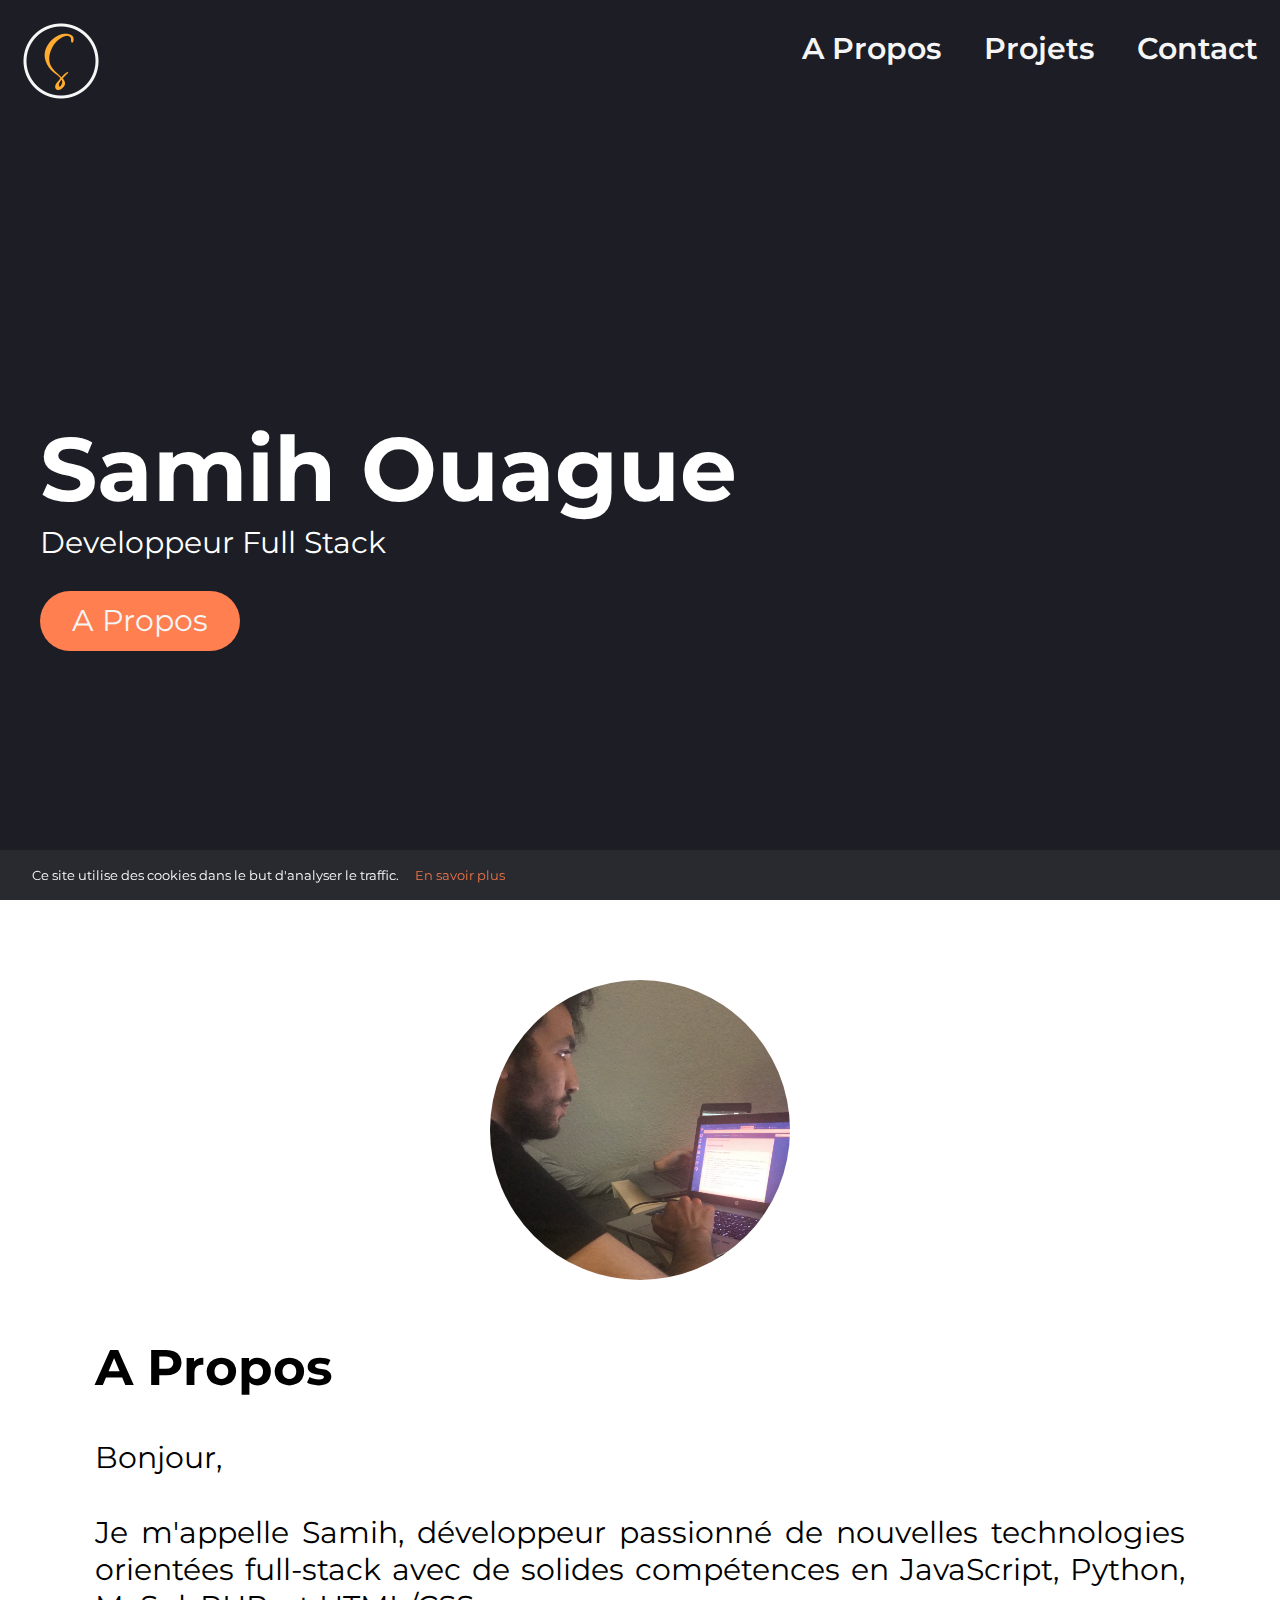
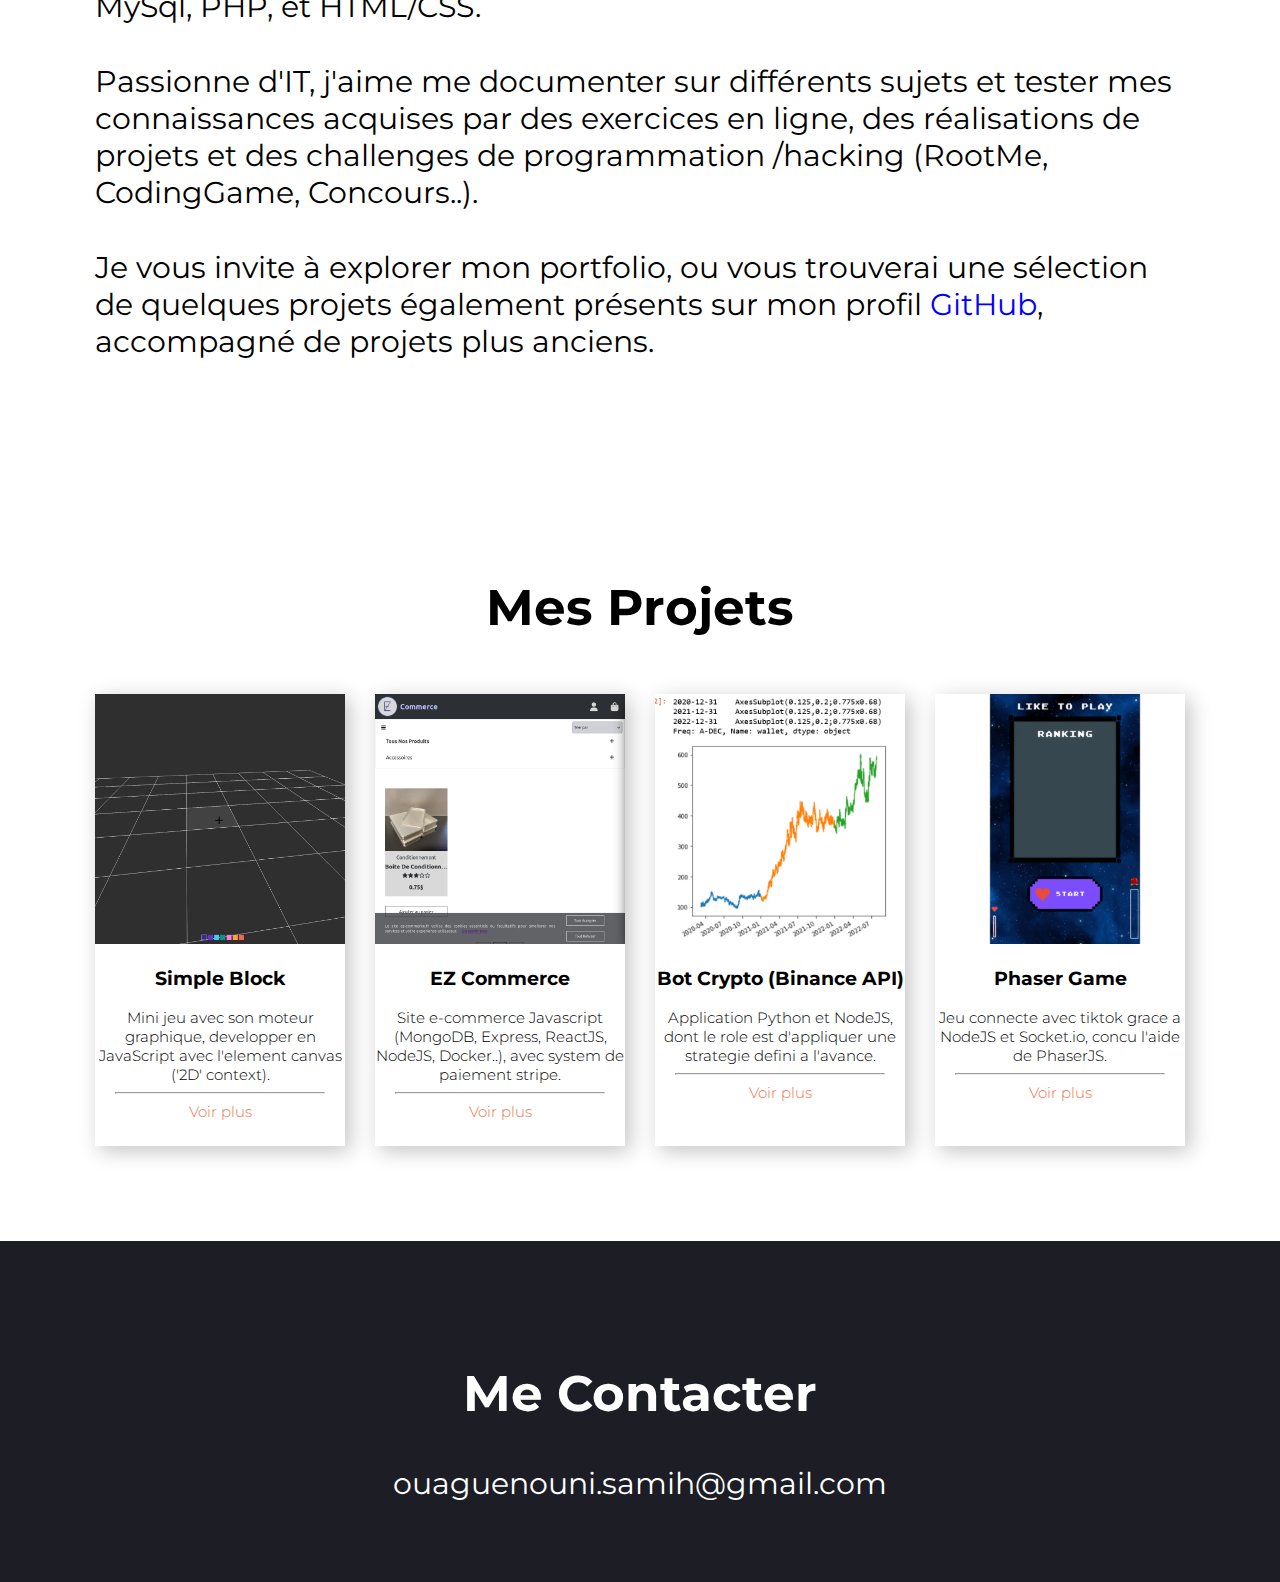
<file: index.html>
<!DOCTYPE html>
<html>
    <head>
        <!-- Google tag (gtag.js) -->
        <script async src="https://www.googletagmanager.com/gtag/js?id=G-EPYZCTW3RJ"></script>
        <script>
          window.dataLayer = window.dataLayer || [];
          function gtag(){window.dataLayer.pushgi(arguments);}
          gtag('js', new Date());
        
          gtag('config', 'G-EPYZCTW3RJ');
        </script>
        <link rel="stylesheet" href="src/styles.css"/>
        <link rel="preconnect" href="https://fonts.googleapis.com">
        <link rel="preconnect" href="https://fonts.gstatic.com" crossorigin>
        <link href="https://fonts.googleapis.com/css2?family=Montserrat:wght@300;600&display=swap" rel="stylesheet">
        <link rel="stylesheet" href="https://cdnjs.cloudflare.com/ajax/libs/font-awesome/6.1.2/css/all.min.css" integrity="sha512-1sCRPdkRXhBV2PBLUdRb4tMg1w2YPf37qatUFeS7zlBy7jJI8Lf4VHwWfZZfpXtYSLy85pkm9GaYVYMfw5BC1A==" crossorigin="anonymous" referrerpolicy="no-referrer" />
        <title>Samih Ouague</title>
        <meta charset="utf-8"/>
    </head>
    <body>
        <section class="primary">
            <nav>
                <img class="logo" src="src/images/logo.png" alt="Samih Ouague logo's">
                <ul id="nav-list">
                    <li><a href="#about-me">A Propos</a></li>
                    <li><a href="#projects">Projets</a></li>
                    <li><a href="#contact">Contact</a></li>
                </ul>
                <button class="hamburger" id="hamburger">
                    <i class="fas fa-bars"></i>
                </button>
            </nav>
            <div class="primary-area">
                <div class="primary-text">
                    <h1>Samih Ouague</h1>
                    <p>Developpeur Full Stack</p>
                    <a href="#about-me" class="button">A Propos</a>
                </div>
                <div class="socials">
                    <div class="social">
                        <a href="https://www.linkedin.com/in/samih-ouague-2b289a18b/">
                            <i class="fa-brands fa-linkedin"></i>
                        </a>
                    </div>
                    <div class="social">
                        <a href="https://github.com/SamihOuague">
                            <i class="fa-brands fa-square-github"></i>
                        </a>
                    </div>
                    <div class="social">
                        <a href="https://stackoverflow.com/users/14561196/souaguen">
                            <i class="fa-brands fa-stack-overflow"></i>
                        </a>
                    </div>
                    <div class="social">
                        <a href="https://www.root-me.org/souaguen">
                            <i class="fa-solid fa-skull-crossbones"></i>
                        </a>
                    </div>
                </div>
            </div>
        </section>
        <section class="sub-section" id="about-me">
            <div class="informations">
                <h2>A Propos</h2>
                <p>
                    Bonjour,
                </p>
                <br/><br/>
                <p style="text-align: justify;">
                    Je m'appelle Samih, développeur passionné de nouvelles technologies orientées full-stack avec de solides compétences en 
                    JavaScript, Python, MySql, PHP, et HTML/CSS.<br/>
                </p>
                <br/><br/>
                <p>
                    Passionne d'IT, j'aime me documenter sur différents sujets et tester mes connaissances acquises par des exercices en ligne, 
                    des réalisations de projets et des challenges de programmation /hacking (RootMe, CodingGame, Concours..).
                </p>
                <br/><br/>
                <p>
                    Je vous invite à explorer mon portfolio, ou vous trouverai une sélection de quelques projets également présents 
                    sur mon profil <a href="https://github.com/SamihOuague" style="color: blue">GitHub</a>, accompagné de projets plus anciens.
                </p>
            </div>
            <div class="headshot-container">
                <img class="headshot" src="src/images/headshot.jpg" alt="Samih Ouague headshot"/>
            </div>
        </section>
        <section class="sub-section-alt" id="projects">
            <h2>Mes Projets</h2>
            <div class="project-container">
                <div class="project-card">
                    <img src="src/images/project4.gif" alt="Project two image" class="project-image"/>
                    <h3>Simple Block</h3>
                    <p class="sub-text">Mini jeu avec son moteur graphique, developper en JavaScript avec l'element canvas ('2D' context).</p>
                    <hr/>
                    <p class="sub-text"><a class="project-link" href="https://github.com/SamihOuague/simple_blocks">Voir plus</a></p>
                </div>
                <div class="project-card">
                    <img src="src/images/project3.png" alt="Project two image" class="project-image"/>
                    <h3>EZ Commerce</h3>
                    <p class="sub-text">Site e-commerce Javascript (MongoDB, Express, ReactJS, NodeJS, Docker..), avec system de paiement stripe.</p>
                    <hr/>
                    <p class="sub-text"><a class="project-link" href="http://ec2-15-188-136-188.eu-west-3.compute.amazonaws.com/">Voir plus</a></p>
                </div>
                <div class="project-card">
                    <img src="src/images/project1.png" alt="Project one image" class="project-image"/>
                    <h3>Bot Crypto (Binance API)</h3>
                    <p class="sub-text">Application Python et NodeJS, dont le role est d'appliquer une strategie defini a l'avance.</p>
                    <hr/>
                    <p class="sub-text"><a class="project-link" href="https://github.com/SamihOuague/CryptoBot_MicroServices">Voir plus</a></p>
                </div>
                <div class="project-card">
                    <img src="src/images/project2.png" alt="Project two image" class="project-image"/>
                    <h3>Phaser Game</h3>
                    <p class="sub-text">Jeu connecte avec tiktok grace a NodeJS et Socket.io, concu l'aide de PhaserJS.</p>
                    <hr/>
                    <p class="sub-text"><a class="project-link" href="https://github.com/SamihOuague/livestream_game">Voir plus</a></p>
                </div>
            </div>
        </section>
        <footer id="contact">
            <h2>Me Contacter</h2>
            <p>ouaguenouni.samih@gmail.com</p>
        </footer>
        <div class="cookie">
            <p class="cookie--text">Ce site utilise des cookies dans le but d'analyser le traffic.<a href="#">En savoir plus</a></p>
            <div class="cookie__btngroup" id="close--btn"><i class="fa-sharp fa-solid fa-xmark"></i></div>
        </div>
        <script src="src/app.js"></script>
    </body>
</html>
</file>
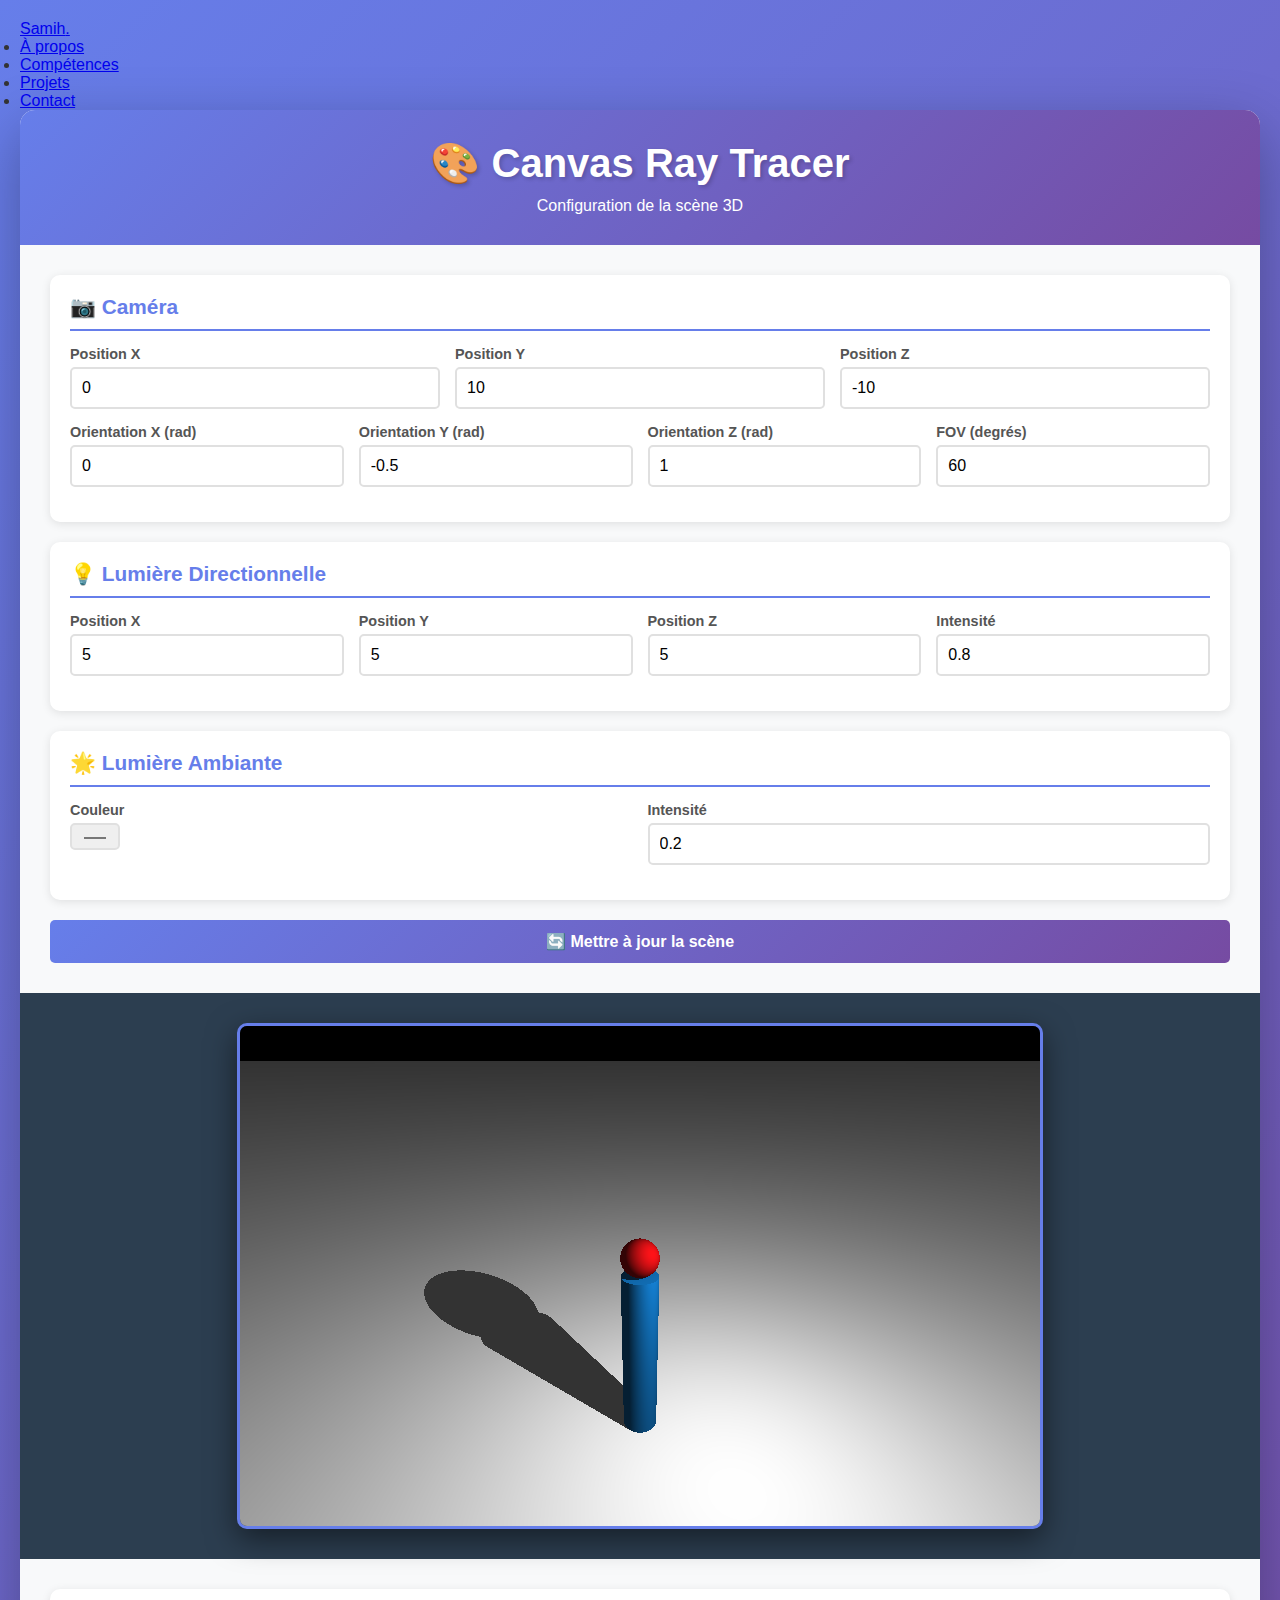
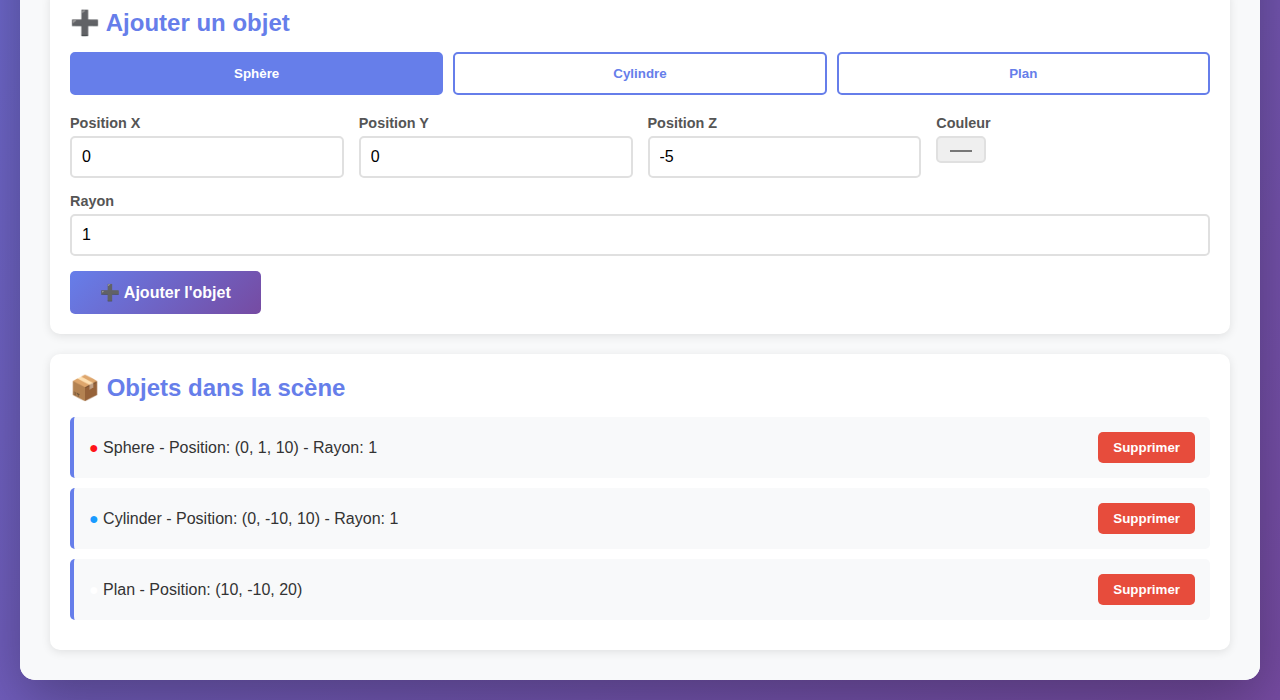
<file: canvasrt.html>
<!DOCTYPE html>
<html lang="fr">

<head>
    <meta charset="UTF-8">
    <meta name="viewport" content="width=device-width, initial-scale=1.0">
    <title>Canvas RT</title>
    <link rel="stylesheet" href="./src/style.css">
</head>

<body>
    <header>
        <nav class="navbar">
            <a href="/" class="logo">Samih<span>.</span></a>
            <ul class="nav-links">
                <li><a href="/#about">À propos</a></li>
                <li><a href="/#skills">Compétences</a></li>
                <li><a href="/#projects">Projets</a></li>
                <li><a href="/#contact">Contact</a></li>
            </ul>
            <div class="burger"><i class="fa-solid fa-bars"></i></div>
        </nav>
    </header>
    <div class="container">
        <div class="header">
            <h1>🎨 Canvas Ray Tracer</h1>
            <p>Configuration de la scène 3D</p>
        </div>

        <!-- Configuration Caméra et Lumières -->
        <form class="controls-section" id="init">
            <div class="control-group">
                <h2>📷 Caméra</h2>
                <div class="form-row">
                    <div class="form-field">
                        <label>Position X</label>
                        <input type="number" id="camPosX" value="0" step="0.1">
                    </div>
                    <div class="form-field">
                        <label>Position Y</label>
                        <input type="number" id="camPosY" value="10" step="0.1">
                    </div>
                    <div class="form-field">
                        <label>Position Z</label>
                        <input type="number" id="camPosZ" value="-10" step="0.1">
                    </div>
                </div>
                <div class="form-row">
                    <div class="form-field">
                        <label>Orientation X (rad)</label>
                        <input type="number" id="camRotX" value="0" step="0.01">
                    </div>
                    <div class="form-field">
                        <label>Orientation Y (rad)</label>
                        <input type="number" id="camRotY" value="-0.5" step="0.01">
                    </div>
                    <div class="form-field">
                        <label>Orientation Z (rad)</label>
                        <input type="number" id="camRotZ" value="1" step="0.01">
                    </div>
                    <div class="form-field">
                        <label>FOV (degrés)</label>
                        <input type="number" id="camFov" value="60" min="10" max="120">
                    </div>
                </div>
            </div>

            <div class="control-group">
                <h2>💡 Lumière Directionnelle</h2>
                <div class="form-row">
                    <div class="form-field">
                        <label>Position X</label>
                        <input type="number" id="lightPosX" value="5" step="0.1">
                    </div>
                    <div class="form-field">
                        <label>Position Y</label>
                        <input type="number" id="lightPosY" value="5" step="0.1">
                    </div>
                    <div class="form-field">
                        <label>Position Z</label>
                        <input type="number" id="lightPosZ" value="5" step="0.1">
                    </div>
                    <div class="form-field">
                        <label>Intensité</label>
                        <input type="number" id="lightIntensity" value="0.8" min="0" max="2" step="0.1">
                    </div>
                </div>
            </div>

            <div class="control-group">
                <h2>🌟 Lumière Ambiante</h2>
                <div class="form-row">
                    <div class="form-field">
                        <label>Couleur</label>
                        <input type="color" id="ambientColor" value="#ffffff">
                    </div>
                    <div class="form-field">
                        <label>Intensité</label>
                        <input type="number" id="ambientIntensity" value="0.2" min="0" max="1" step="0.05">
                    </div>
                </div>
            </div>

            <button class="btn-primary" style="width: 100%;">🔄 Mettre à jour la scène</button>
        </form>

        <!-- Canvas -->
        <div class="canvas-wrapper">
            <canvas id="myCanvas" width="800" height="500"></canvas>
        </div>

        <!-- Gestion des objets -->
        <form id="object" class="objects-section">
            <div class="add-object-form">
                <h2 style="color: #667eea; margin-bottom: 15px;">➕ Ajouter un objet</h2>

                <div class="object-type-selector">
                    <button class="type-btn active" id="sp">Sphère</button>
                    <button class="type-btn" id="cy">Cylindre</button>
                    <button class="type-btn" id="pl">Plan</button>
                </div>

                <div class="form-row">
                    <div class="form-field">
                        <label>Position X</label>
                        <input type="number" id="objPosX" value="0" step="0.1">
                    </div>
                    <div class="form-field">
                        <label>Position Y</label>
                        <input type="number" id="objPosY" value="0" step="0.1">
                    </div>
                    <div class="form-field">
                        <label>Position Z</label>
                        <input type="number" id="objPosZ" value="-5" step="0.1">
                    </div>
                    <div class="form-field">
                        <label>Couleur</label>
                        <input type="color" id="objColor" value="#ff5733">
                    </div>
                </div>

                <!-- Champs spécifiques Sphère -->
                <div id="spFields" class="dynamic-fields active">
                    <div class="form-row">
                        <div class="form-field">
                            <label>Rayon</label>
                            <input type="number" name="sphereRadius" value="1" min="0.1" step="0.1">
                        </div>
                    </div>
                </div>

                <!-- Champs spécifiques Cylindre -->
                <div id="cyFields" class="dynamic-fields">
                    <div class="form-row">
                        <div class="form-field">
                            <label>Rayon</label>
                            <input type="number" name="cylinderRadius" value="1" min="0.1" step="0.1">
                        </div>
                        <div class="form-field">
                            <label>Hauteur</label>
                            <input type="number" name="cylinderSize" value="5" min="0.1" step="0.1">
                        </div>
                        <div class="form-field">
                            <label>Orientation X</label>
                            <input type="number" name="cylinderOrientX" value="0" step="0.1">
                        </div>
                        <div class="form-field">
                            <label>Orientation Y</label>
                            <input type="number" name="cylinderOrientY" value="1" step="0.1">
                        </div>
                        <div class="form-field">
                            <label>Orientation Z</label>
                            <input type="number" name="cylinderOrientZ" value="0" step="0.1">
                        </div>
                    </div>
                </div>

                <!-- Champs spécifiques Plan -->
                <div id="plFields" class="dynamic-fields">
                    <div class="form-row">
                        <div class="form-field">
                            <label>Normale X</label>
                            <input type="number" id="planeNormalX" value="0" step="0.1">
                        </div>
                        <div class="form-field">
                            <label>Normale Y</label>
                            <input type="number" id="planeNormalY" value="1" step="0.1">
                        </div>
                        <div class="form-field">
                            <label>Normale Z</label>
                            <input type="number" id="planeNormalZ" value="0" step="0.1">
                        </div>
                    </div>
                </div>

                <button class="btn-primary">➕ Ajouter l'objet</button>
            </div>

            <div class="objects-list">
                <h2 style="color: #667eea; margin-bottom: 15px;">📦 Objets dans la scène</h2>
                <div id="objectsList"></div>
            </div>
        </form>
    </div>

    <script src="./src/bundle.js"></script>
</body>

</html>
</file>
<file: src/styles.css>
body {
    margin: 0;
    padding: 0;
    font-family: 'Montserrat', sans-serif;
}

section {
    background-color: white;
}

.primary {
    height: 100vh;
    background-color: #1c1d25;
    color: white;
    font-size: 30px;
}

nav {
    display: flex;
    justify-content: space-between;
}

ul {
    display: flex;
    list-style-type: none;
    width: 500px;
    justify-content: space-around;
}


li {
    text-decoration: none;
    cursor: pointer;
    font-weight: 600;
}

h1 {
    font-size: 90px;
    margin: 0;
}

p {
    margin: 0;
    font-size: 30px;
}

.primary-text {
    margin-left: 40px;
    margin-bottom: 80px;
}

.primary-area {
    display: flex;
    height: 100%;
    align-items: center;
    justify-content: space-between;
}

.button {
    width: 200px;
    height: 60px;
    border-radius: 30px;
    background-color: coral;
    display: flex;
    justify-content: center;
    align-items: center;
    font-size: 30px;
    margin-top: 30px;
}

.button:hover {
    background-color: #ef744b;
    cursor: pointer;
}

.button:active {
    background-color: #A9A9A9;
    color: #808080;
}

.socials {
    padding-bottom: 100px;
}

.logo {
    width: 90px;
    height: 90px;
    margin: 16px;
}

.social {
    margin: 20px;
}

a {
    text-decoration: none;
    color: whitesmoke;
}

.project-link {
    color: #ef744b;
}

.sub-section {
    display: flex;
    justify-content: space-around;
    padding: 80px;
    flex-wrap: wrap-reverse;
}


h2 {
    font-size: 50px;
}

.informations {
    margin: 15px;
}

.headshot {
    width: 300px;
    height: 300px;
    border-radius: 150px;
}

.headshot-container {
    display: flex;
    align-items: center;
}

.project-card {
    width: 300px;
    box-shadow: 5px 5px 20px rgb(197, 195, 195);
    padding-bottom: 25px;
    margin: 15px;
}

.project-image {
    width: 100%;
}

hr {
    margin-left: 20px;
    margin-right: 20px;
}

.project-container {
    display: flex;
    justify-content: space-around;
}

.sub-section-alt {
    display: flex;
    flex-direction: column;
    text-align: center;
    padding: 80px;
}

.sub-text {
    font-size: 15px;
    font-weight: 300;
}

footer {
    background-color: #1c1d25;
    color: white;
    text-align: center;
    padding: 80px;
}

.hamburger {
    display: none;
}

.hamburger:focus {
    outline: 0;
}

.cookie {
    display: flex;
    align-items: center;
    justify-content: space-between;
    padding: 0px 32px;
    background-color: #2C2F33BF;
    min-width: 100%;
    position: fixed;
    bottom: 0;
    box-sizing: border-box;
    color: white;
    min-height: 50px;
}

.cookie__btngroup {
    display: flex;
    align-items: center;
    justify-content: center;
    cursor: pointer;
}

.cookie--text {
    text-align: justify;
    font-size: 13px;
}

.cookie--text a {
    margin: 0px 16px;
    color: #ef744b;
}

.disabled {
    display: none;
}

@media only screen and (max-width: 1000px) {
    .project-container {
        display: flex;
        flex-wrap: wrap;
    }

    .hamburger {
        display: block;
        border: 0;
        background-color: transparent;
        font-size: 30px;
        color: white;
        margin: 20px;
        align-self: flex-end;
    }

    ul {
        display: none;
        margin: 0;
        background-color: #2b2c38;
    }

    li {
        margin: 5px;
    }

    nav {
        display: flex;
        flex-direction: column-reverse;
        background-color: #2b2c38;
    }

    .logo {
        display: none;
    }
    
    ul.show {
        display: block;
    }
}
</file>
<file: src/style.css>
* {
    margin: 0;
    padding: 0;
    box-sizing: border-box;
}

body {
    font-family: 'Segoe UI', Tahoma, Geneva, Verdana, sans-serif;
    background: linear-gradient(135deg, #667eea 0%, #764ba2 100%);
    padding: 20px;
    color: #333;
}

.container {
    max-width: 1400px;
    margin: 0 auto;
    background: white;
    border-radius: 15px;
    box-shadow: 0 20px 60px rgba(0, 0, 0, 0.3);
    overflow: hidden;
}

.header {
    background: linear-gradient(135deg, #667eea 0%, #764ba2 100%);
    color: white;
    padding: 30px;
    text-align: center;
}

.header h1 {
    font-size: 2.5em;
    margin-bottom: 10px;
    text-shadow: 2px 2px 4px rgba(0, 0, 0, 0.2);
}

.controls-section {
    padding: 30px;
    background: #f8f9fa;
}

.control-group {
    background: white;
    border-radius: 10px;
    padding: 20px;
    margin-bottom: 20px;
    box-shadow: 0 2px 10px rgba(0, 0, 0, 0.1);
}

.control-group h2 {
    color: #667eea;
    margin-bottom: 15px;
    font-size: 1.3em;
    border-bottom: 2px solid #667eea;
    padding-bottom: 10px;
}

.form-row {
    display: grid;
    grid-template-columns: repeat(auto-fit, minmax(200px, 1fr));
    gap: 15px;
    margin-bottom: 15px;
}

.form-field {
    display: flex;
    flex-direction: column;
}

.form-field label {
    font-weight: 600;
    margin-bottom: 5px;
    color: #555;
    font-size: 0.9em;
}

.form-field input {
    padding: 10px;
    border: 2px solid #e0e0e0;
    border-radius: 5px;
    font-size: 1em;
    transition: border-color 0.3s;
}

.form-field input:focus {
    outline: none;
    border-color: #667eea;
}

.canvas-wrapper {
    display: flex;
    justify-content: center;
    padding: 30px;
    background: #2c3e50;
}

#myCanvas {
    border: 3px solid #667eea;
    border-radius: 10px;
    box-shadow: 0 10px 30px rgba(0, 0, 0, 0.5);
}

.objects-section {
    padding: 30px;
    background: #f8f9fa;
}

.add-object-form {
    background: white;
    border-radius: 10px;
    padding: 20px;
    margin-bottom: 20px;
    box-shadow: 0 2px 10px rgba(0, 0, 0, 0.1);
}

.object-type-selector {
    display: flex;
    gap: 10px;
    margin-bottom: 20px;
}

.type-btn {
    flex: 1;
    padding: 12px;
    border: 2px solid #667eea;
    background: white;
    color: #667eea;
    border-radius: 5px;
    cursor: pointer;
    font-weight: 600;
    transition: all 0.3s;
}

.type-btn:hover {
    background: #f0f0ff;
}

.type-btn.active {
    background: #667eea;
    color: white;
}

.btn-primary {
    background: linear-gradient(135deg, #667eea 0%, #764ba2 100%);
    color: white;
    padding: 12px 30px;
    border: none;
    border-radius: 5px;
    font-size: 1em;
    font-weight: 600;
    cursor: pointer;
    transition: transform 0.2s, box-shadow 0.2s;
}

.btn-primary:hover {
    transform: translateY(-2px);
    box-shadow: 0 5px 15px rgba(102, 126, 234, 0.4);
}

.btn-primary:active {
    transform: translateY(0);
}

.objects-list {
    background: white;
    border-radius: 10px;
    padding: 20px;
    box-shadow: 0 2px 10px rgba(0, 0, 0, 0.1);
}

.object-item {
    background: #f8f9fa;
    padding: 15px;
    border-radius: 5px;
    margin-bottom: 10px;
    display: flex;
    justify-content: space-between;
    align-items: center;
    border-left: 4px solid #667eea;
}

.object-info {
    flex: 1;
}

.btn-delete {
    background: #e74c3c;
    color: white;
    padding: 8px 15px;
    border: none;
    border-radius: 5px;
    cursor: pointer;
    font-weight: 600;
    transition: background 0.3s;
}

.btn-delete:hover {
    background: #c0392b;
}

.dynamic-fields {
    display: none;
}

.dynamic-fields.active {
    display: contents;
}
</file>
